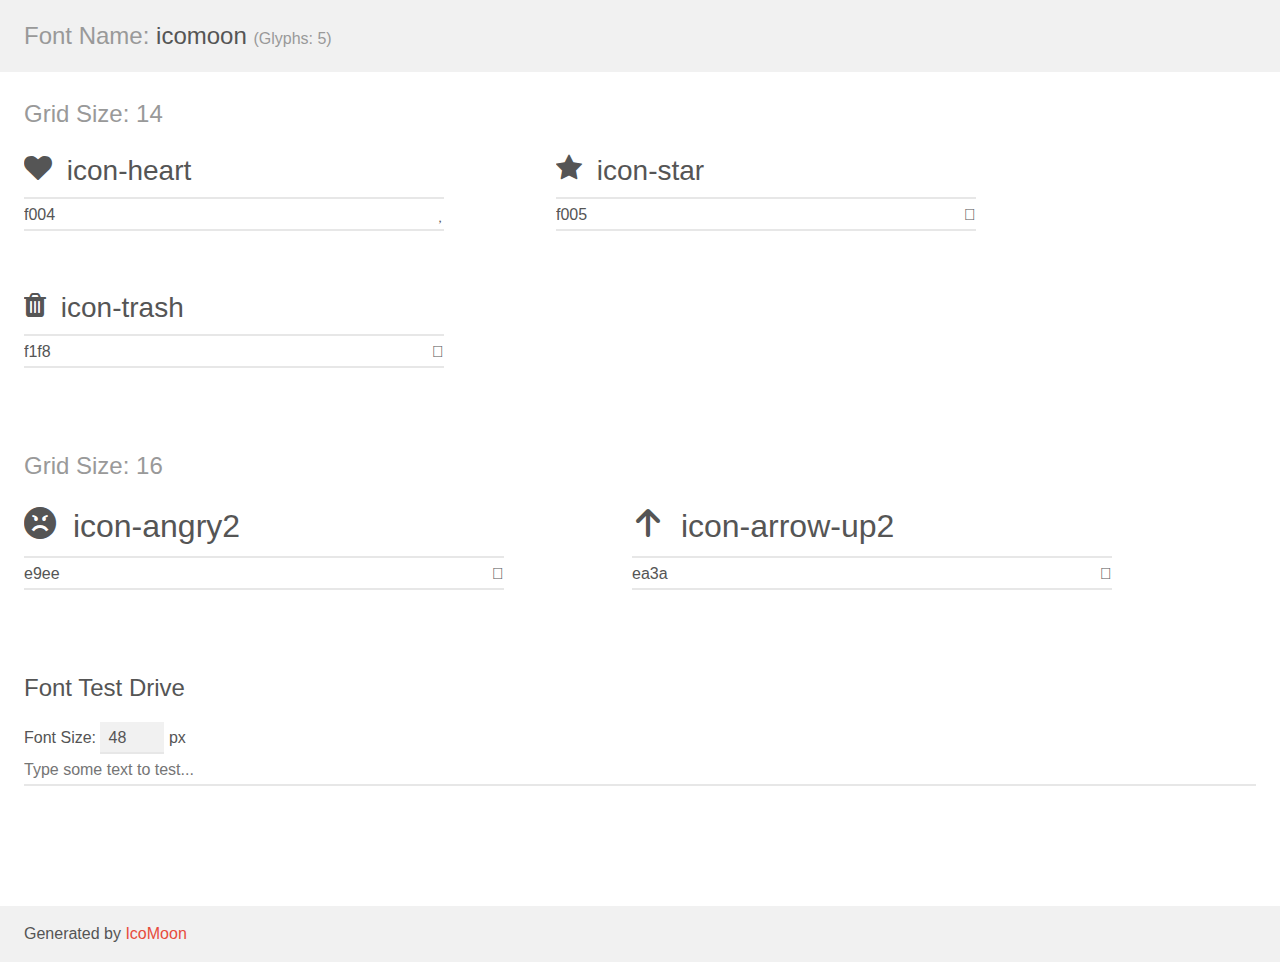
<file: demo.html>
<!doctype html>
<html>
<head>
    <meta charset="utf-8">
    <title>IcoMoon Demo</title>
    <meta name="description" content="An Icon Font Generated By IcoMoon.io">
    <meta name="viewport" content="width=device-width, initial-scale=1">
    <link rel="stylesheet" href="demo-files/demo.css">
    <link rel="stylesheet" href="style.css"></head>
<body>
    <div class="bgc1 clearfix">
        <h1 class="mhmm mvm"><span class="fgc1">Font Name:</span> icomoon <small class="fgc1">(Glyphs:&nbsp;5)</small></h1>
    </div>
    <div class="clearfix mhl ptl">
        <h1 class="mvm mtn fgc1">Grid Size: 14</h1>
        <div class="glyph fs1">
            <div class="clearfix bshadow0 pbs">
                <span class="icon-heart"></span>
                <span class="mls"> icon-heart</span>
            </div>
            <fieldset class="fs0 size1of1 clearfix hidden-false">
                <input type="text" readonly value="f004" class="unit size1of2" />
                <input type="text" maxlength="1" readonly value="&#xf004;" class="unitRight size1of2 talign-right" />
            </fieldset>
            <div class="fs0 bshadow0 clearfix hidden-true">
                <span class="unit pvs fgc1">liga: </span>
                <input type="text" readonly value="" class="liga unitRight" />
            </div>
        </div>
        <div class="glyph fs1">
            <div class="clearfix bshadow0 pbs">
                <span class="icon-star"></span>
                <span class="mls"> icon-star</span>
            </div>
            <fieldset class="fs0 size1of1 clearfix hidden-false">
                <input type="text" readonly value="f005" class="unit size1of2" />
                <input type="text" maxlength="1" readonly value="&#xf005;" class="unitRight size1of2 talign-right" />
            </fieldset>
            <div class="fs0 bshadow0 clearfix hidden-true">
                <span class="unit pvs fgc1">liga: </span>
                <input type="text" readonly value="" class="liga unitRight" />
            </div>
        </div>
        <div class="glyph fs1">
            <div class="clearfix bshadow0 pbs">
                <span class="icon-trash"></span>
                <span class="mls"> icon-trash</span>
            </div>
            <fieldset class="fs0 size1of1 clearfix hidden-false">
                <input type="text" readonly value="f1f8" class="unit size1of2" />
                <input type="text" maxlength="1" readonly value="&#xf1f8;" class="unitRight size1of2 talign-right" />
            </fieldset>
            <div class="fs0 bshadow0 clearfix hidden-true">
                <span class="unit pvs fgc1">liga: </span>
                <input type="text" readonly value="" class="liga unitRight" />
            </div>
        </div>
    </div>
    <div class="clearfix mhl ptl">
        <h1 class="mvm mtn fgc1">Grid Size: 16</h1>
        <div class="glyph fs2">
            <div class="clearfix bshadow0 pbs">
                <span class="icon-angry2"></span>
                <span class="mls"> icon-angry2</span>
            </div>
            <fieldset class="fs0 size1of1 clearfix hidden-false">
                <input type="text" readonly value="e9ee" class="unit size1of2" />
                <input type="text" maxlength="1" readonly value="&#xe9ee;" class="unitRight size1of2 talign-right" />
            </fieldset>
            <div class="fs0 bshadow0 clearfix hidden-true">
                <span class="unit pvs fgc1">liga: </span>
                <input type="text" readonly value="angry2, emoticon16" class="liga unitRight" />
            </div>
        </div>
        <div class="glyph fs2">
            <div class="clearfix bshadow0 pbs">
                <span class="icon-arrow-up2"></span>
                <span class="mls"> icon-arrow-up2</span>
            </div>
            <fieldset class="fs0 size1of1 clearfix hidden-false">
                <input type="text" readonly value="ea3a" class="unit size1of2" />
                <input type="text" maxlength="1" readonly value="&#xea3a;" class="unitRight size1of2 talign-right" />
            </fieldset>
            <div class="fs0 bshadow0 clearfix hidden-true">
                <span class="unit pvs fgc1">liga: </span>
                <input type="text" readonly value="arrow-up2, up2" class="liga unitRight" />
            </div>
        </div>
    </div>

    <!--[if gt IE 8]><!-->
    <div class="mhl clearfix mbl">
        <h1>Font Test Drive</h1>
        <label>
            Font Size: <input id="fontSize" type="number" class="textbox0 mbm"
            min="8" value="48" />
            px
        </label>
        <input id="testText" type="text" class="phl size1of1 mvl"
        placeholder="Type some text to test..." value=""/>
        <div id="testDrive" class="icon-" style="font-family: icomoon">&nbsp;
        </div>
    </div>
    <!--<![endif]-->
    <div class="bgc1 clearfix">
        <p class="mhl">Generated by <a href="https://icomoon.io/app">IcoMoon</a></p>
    </div>

    <script src="demo-files/demo.js"></script>
</body>
</html>
</file>
<file: demo-files/demo.css>
body {
  padding: 0;
  margin: 0;
  font-family: sans-serif;
  font-size: 1em;
  line-height: 1.5;
  color: #555;
  background: #fff;
}
h1 {
  font-size: 1.5em;
  font-weight: normal;
}
small {
  font-size: .66666667em;
}
a {
  color: #e74c3c;
  text-decoration: none;
}
a:hover, a:focus {
  box-shadow: 0 1px #e74c3c;
}
.bshadow0, input {
  box-shadow: inset 0 -2px #e7e7e7;
}
input:hover {
  box-shadow: inset 0 -2px #ccc;
}
input, fieldset {
  font-family: sans-serif;
  font-size: 1em;
  margin: 0;
  padding: 0;
  border: 0;
}
input {
  color: inherit;
  line-height: 1.5;
  height: 1.5em;
  padding: .25em 0;
}
input:focus {
  outline: none;
  box-shadow: inset 0 -2px #449fdb;
}
.glyph {
  font-size: 16px;
  width: 15em;
  padding-bottom: 1em;
  margin-right: 4em;
  margin-bottom: 1em;
  float: left;
  overflow: hidden;
}
.liga {
  width: 80%;
  width: calc(100% - 2.5em);
}
.talign-right {
  text-align: right;
}
.talign-center {
  text-align: center;
}
.bgc1 {
  background: #f1f1f1;
}
.fgc1 {
  color: #999;
}
.fgc0 {
  color: #000;
}
p {
  margin-top: 1em;
  margin-bottom: 1em;
}
.mvm {
  margin-top: .75em;
  margin-bottom: .75em;
}
.mtn {
  margin-top: 0;
}
.mtl, .mal {
  margin-top: 1.5em;
}
.mbl, .mal {
  margin-bottom: 1.5em;
}
.mal, .mhl {
  margin-left: 1.5em;
  margin-right: 1.5em;
}
.mhmm {
  margin-left: 1em;
  margin-right: 1em;
}
.mls {
  margin-left: .25em;
}
.ptl {
  padding-top: 1.5em;
}
.pbs, .pvs {
  padding-bottom: .25em;
}
.pvs, .pts {
  padding-top: .25em;
}
.unit {
  float: left;
}
.unitRight {
  float: right;
}
.size1of2 {
  width: 50%;
}
.size1of1 {
  width: 100%;
}
.clearfix:before, .clearfix:after {
  content: " ";
  display: table;
}
.clearfix:after {
  clear: both;
}
.hidden-true {
  display: none;
}
.textbox0 {
  width: 3em;
  background: #f1f1f1;
  padding: .25em .5em;
  line-height: 1.5;
  height: 1.5em;
}
#testDrive {
  display: block;
  padding-top: 24px;
  line-height: 1.5;
}
.fs0 {
  font-size: 16px;
}
.fs1 {
  font-size: 28px;
}
.fs2 {
  font-size: 32px;
}
</file>
<file: style.css>
@font-face {
  font-family: 'icomoon';
  src:  url('fonts/icomoon.eot?6r1655');
  src:  url('fonts/icomoon.eot?6r1655#iefix') format('embedded-opentype'),
    url('fonts/icomoon.ttf?6r1655') format('truetype'),
    url('fonts/icomoon.woff?6r1655') format('woff'),
    url('fonts/icomoon.svg?6r1655#icomoon') format('svg');
  font-weight: normal;
  font-style: normal;
  font-display: block;
}

[class^="icon-"], [class*=" icon-"] {
  /* use !important to prevent issues with browser extensions that change fonts */
  font-family: 'icomoon' !important;
  speak: never;
  font-style: normal;
  font-weight: normal;
  font-variant: normal;
  text-transform: none;
  line-height: 1;

  /* Better Font Rendering =========== */
  -webkit-font-smoothing: antialiased;
  -moz-osx-font-smoothing: grayscale;
}

.icon-heart:before {
  content: "\f004";
}
.icon-star:before {
  content: "\f005";
}
.icon-trash:before {
  content: "\f1f8";
}
.icon-angry2:before {
  content: "\e9ee";
}
.icon-arrow-up2:before {
  content: "\ea3a";
}
</file>
